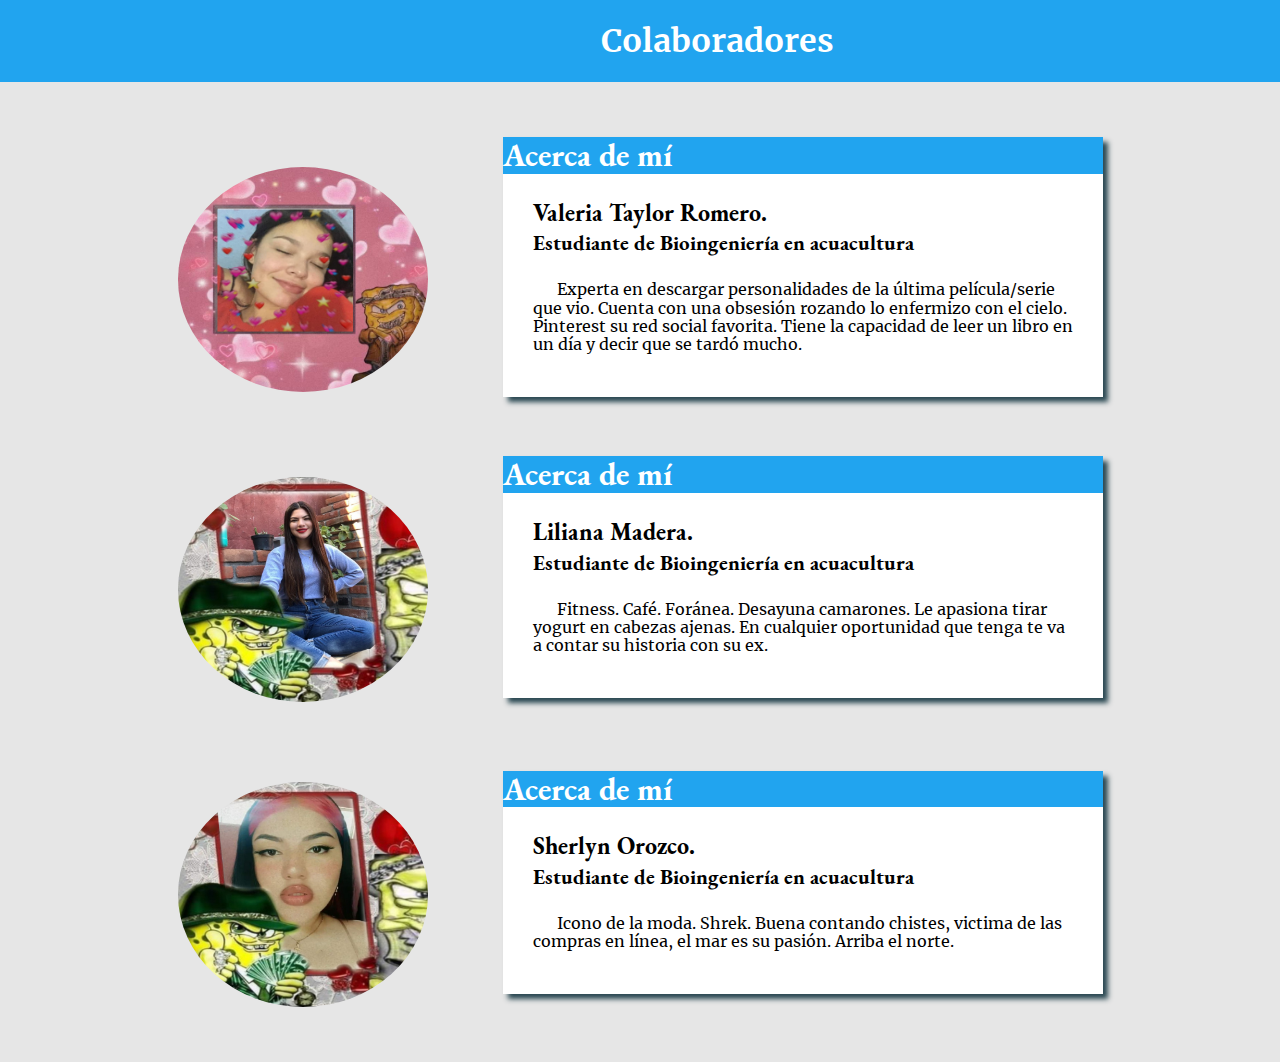
<file: contecto/index.html>
<!DOCTYPE html>
<html lang="es">
<head>
	<title></title>
	<meta charset="utf-8">
	<meta name='viewport' content='width=device-width, initial-scale=1, maximum-scale=1'>
    <!-- <meta name='google-site-verification' content='8sWEifx2zheWOcj2AIq8CI2pUSt0SeQlN_2nkFo2iJk' /> -->
 
  
 
    <meta name='robots' content='index, follow'>
	<link rel="stylesheet" type="text/css" href="CSS/fonts/fonts.css">
	<link rel="stylesheet" type="text/css" href="CSS/geofonts/flaticon.css">
	<link rel="stylesheet" type="text/css" href="CSS/icomoon.css">
	<link rel="stylesheet" type="text/css" href="CSS/normalize.css">
	<link rel="stylesheet" type="text/css" href="CSS/desing.css">
	<link rel="stylesheet" href="https://use.fontawesome.com/releases/v5.3.1/css/all.css" integrity="sha384-mzrmE5qonljUremFsqc01SB46JvROS7bZs3IO2EmfFsd15uHvIt+Y8vEf7N7fWAU" crossorigin="anonymous">
	
</head>
<body>
	<header id="header" style="background-color: #21A4EF">
		<div id="menu">
			<div id="logo">
					<a href="#">
						<figure>
							<!-- <img src="IMAGE/logo_transparent.png"> -->
						</figure>
					</a>
				<a href="#" class="ioMenuMovil" id="showMenu" onclick="displayMenu()"></a>
				<a href="#" class="ioMenuMovil" id="hideMenu" onclick="displayMenu()"></a>
			</div>

			
			
			<div style="width: 615px;">
					
					<h1 style="color: #FFFFFF">Colaboradores</h1>
					
		</div>
		

	</header>


	<main>
		<div id="perfil">
			<div id="photo">
				<figure>
					<img src="IMAGE/Perfil.jpg" >
				</figure>
			</div>
			<div id="description">
				<h2 style="background-color: #21A4EF">Acerca de mí</h2>
				<div id="borde">
					<h1>Valeria Taylor Romero.</h1>
					<h5>Estudiante de Bioingeniería en acuacultura</h5>
<p>Experta en descargar personalidades de la última película/serie que vio.  Cuenta con una obsesión rozando lo enfermizo con el cielo. Pinterest su red social favorita. Tiene la capacidad de leer un libro en un día y decir que se tardó mucho. </p>



 <div class="right-menu">
<a href="https://www.facebook.com/profile.php?id=100002451370530" style="font-size: 25px; color:#21A4EF; "><i class="fab fa-facebook-f"></i></a>
               <a href="https://www.instagram.com/?hl=es-la" style="font-size: 25px;color:#21A4EF;"><i class="fab fa-instagram"></i></a>
                <a href="https://newsroom.pinterest.com/es" style="font-size: 25px;color:#21A4EF;"><i class="fab fa-pinterest"></i></a>
                <a href="https://twitter.com/?lang=ES" style="font-size: 25px;color:#21A4EF;"><i class="fab fa-twitter"></i></a>
</div>
<br>
				</div>
			</div>
		</div>


<!------------------------------------- colaborador 3---------------------------------------->

	


<div id="perfil">
			<div id="photo">
				<figure>
					<img src="IMAGE/3.jpg" >
				</figure>
			</div>
			<div id="description">
				<h2 style="background-color: #21A4EF">Acerca de mí</h2>
				<div id="borde">
					<h1>Liliana Madera.</h1>
					<h5>Estudiante de Bioingeniería en acuacultura</h5>
<p>Fitness. Café. Foránea. Desayuna camarones. Le apasiona tirar yogurt en cabezas ajenas. En cualquier oportunidad que tenga te va a contar su historia con su ex.</p>

					



 <div class="right-menu">
<a href="https://www.facebook.com/liliana.madera.54" style="font-size: 25px; color:#21A4EF; "><i class="fab fa-facebook-f"></i></a>
                <a href="https://www.instagram.com/?hl=es-la" style="font-size: 25px;color:#21A4EF;"><i class="fab fa-instagram"></i></a>
                <a href="https://newsroom.pinterest.com/es" style="font-size: 25px;color:#21A4EF;"><i class="fab fa-pinterest"></i></a>
                <a href="https://twitter.com/?lang=ES" style="font-size: 25px;color:#21A4EF;"><i class="fab fa-twitter"></i></a>
</div>
<br>
				</div>
			</div>
		</div>

<!------------------------------------- colaborador 4---------------------------------------->



<div id="perfil">
			<div id="photo">
				<figure>
					<img src="IMAGE/4.jpg" >
				</figure>
			</div>
			<div id="description">
				<h2 style="background-color: #21A4EF">Acerca de mí</h2>
				<div id="borde">
					<h1>Sherlyn Orozco.</h1>
					<h5>Estudiante de Bioingeniería en acuacultura</h5>
<p>Icono de la moda. Shrek. Buena contando chistes, victima de las compras en línea, el mar es su pasión. Arriba el norte.</p>

					



 <div class="right-menu">
<a href="https://www.facebook.com/sherlyn.o.bernal" style="font-size: 25px; color:#21A4EF; "><i class="fab fa-facebook-f"></i></a>
                <a href="https://www.instagram.com/?hl=es-la" style="font-size: 25px;color:#21A4EF;"><i class="fab fa-instagram"></i></a>
                <a href="https://newsroom.pinterest.com/es" style="font-size: 25px;color:#21A4EF;"><i class="fab fa-pinterest"></i></a>
                <a href="https://twitter.com/?lang=ES" style="font-size: 25px;color:#21A4EF;"><i class="fab fa-twitter"></i></a>
</div>
<br>
				</div>
			</div>
		</div>








<!------------------------------------- colaborador 5---------------------------------------->





			


<!------------------------------------- colaborador 5---------------------------------------->



				
</body>
</html>
</file>
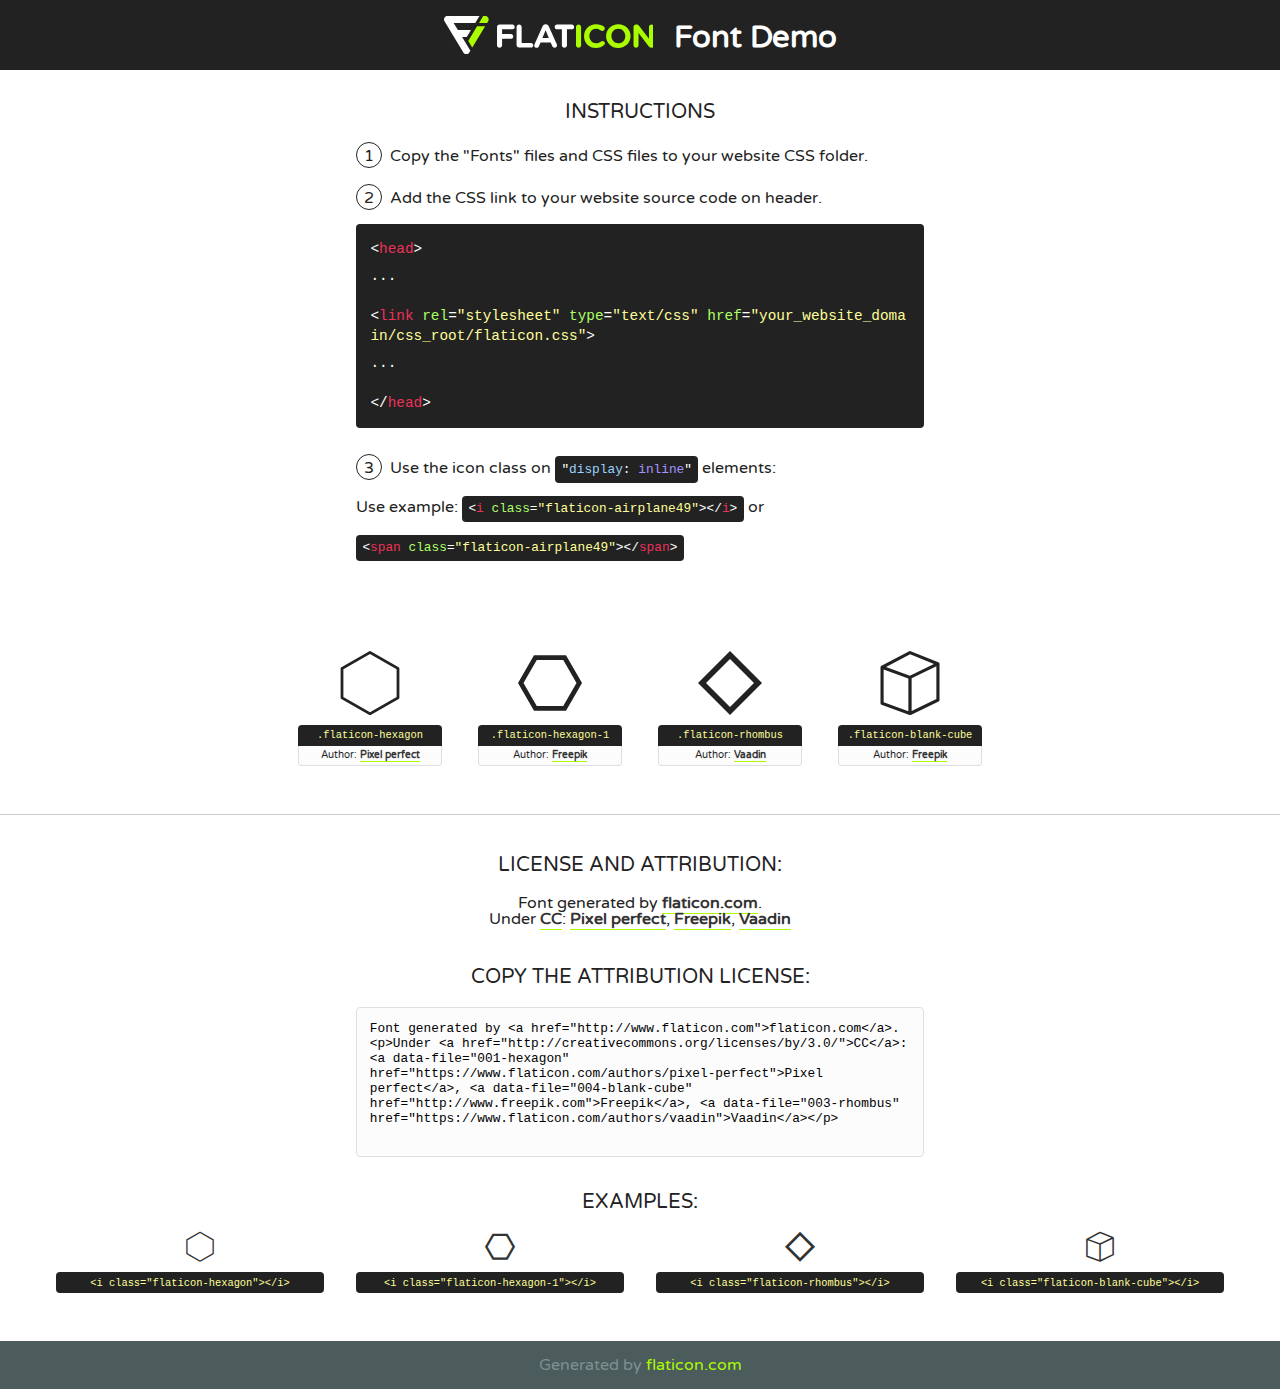
<file: contecto/CSS/geofonts/flaticon.html>
<!DOCTYPE html>
<!--
  Flaticon icon font: Flaticon
  Creation date: 09/09/2018 02:33
-->
<html>
<!DOCTYPE html>
<html>

<head>
    <title>Flaticon WebFont</title>
    <link href="http://fonts.googleapis.com/css?family=Varela+Round" rel="stylesheet" type="text/css" />
    <link rel="stylesheet" type="text/css" href="flaticon.css">
    <meta charset="UTF-8">
    <style>
    html, body, div, span, applet, object, iframe,
    h1, h2, h3, h4, h5, h6, p, blockquote, pre,
    a, abbr, acronym, address, big, cite, code,
    del, dfn, em, img, ins, kbd, q, s, samp,
    small, strike, strong, sub, sup, tt, var,
    b, u, i, center,
    dl, dt, dd, ol, ul, li,
    fieldset, form, label, legend,
    table, caption, tbody, tfoot, thead, tr, th, td,
    article, aside, canvas, details, embed, 
    figure, figcaption, footer, header, hgroup, 
    menu, nav, output, ruby, section, summary,
    time, mark, audio, video {
        margin: 0;
        padding: 0;
        border: 0;
        font-size: 100%;
        font: inherit;
        vertical-align: baseline;
    }
    /* HTML5 display-role reset for older browsers */
    article, aside, details, figcaption, figure, 
    footer, header, hgroup, menu, nav, section {
        display: block;
    }
    body {
        line-height: 1;
    }
    ol, ul {
        list-style: none;
    }
    blockquote, q {
        quotes: none;
    }
    blockquote:before, blockquote:after,
    q:before, q:after {
        content: '';
        content: none;
    }
    table {
        border-collapse: collapse;
        border-spacing: 0;
    }
    body {
        font-family: 'Varela Round', Helvetica, Arial, sans-serif;
        font-size: 16px;
        color: #222;
    }
    a {
        color: #333;
        border-bottom: 1px solid #a9fd00;
        font-weight: bold;
        text-decoration: none;
    }
    * {
        -moz-box-sizing: border-box;
        -webkit-box-sizing: border-box;
        box-sizing: border-box;
        margin: 0;
        padding: 0;
    }
    [class^="flaticon-"]:before, [class*=" flaticon-"]:before, [class^="flaticon-"]:after, [class*=" flaticon-"]:after {
        font-family: Flaticon;
        font-size: 30px;
        font-style: normal;
        margin-left: 20px;
        color: #333;
    }
    .wrapper {
        max-width: 600px;
        margin: auto;
        padding: 0 1em;
    }
    .title {
        font-size: 1.25em;
        text-align: center;
        margin-bottom: 1em;
        text-transform: uppercase;
    }
    header {
        text-align: center;
        background-color: #222;
        color: #fff;
        padding: 1em;
    }
    header .logo {
        width: 210px;
        height: 38px;
        display: inline-block;
        vertical-align: middle;
        margin-right: 1em;
        border: none;
    }
    header strong {
        font-size: 1.95em;
        font-weight: bold;
        vertical-align: middle;
        margin-top: 5px;
        display: inline-block;
    }
    .demo {
        margin: 2em auto;
        line-height: 1.25em;
    }
    .demo ul li {
        margin-bottom: 1em;
    }
    .demo ul li .num {
        color: #222;
        border-radius: 20px;
        display: inline-block;
        width: 26px;
        padding: 3px;
        height: 26px;
        text-align: center;
        margin-right: 0.5em;
        border: 1px solid #222;
    }
    .demo ul li code {
        background-color: #222;
        border-radius: 4px;
        padding: 0.25em 0.5em;
        display: inline-block;
        color: #fff;
        font-family: Consolas,Monaco,Lucida Console,Liberation Mono,DejaVu Sans Mono,Bitstream Vera Sans Mono,Courier New, monospace;
        font-weight: lighter;
        margin-top: 1em;
        font-size: 0.8em;
        word-break: break-all;
    }
    .demo ul li code.big {
        padding: 1em;
        font-size: 0.9em;
    }
    .demo ul li code .red {
        color: #EF3159;
    }
    .demo ul li code .green {
        color: #ACFF65;
    }
    .demo ul li code .yellow {
        color: #FFFF99;
    }
    .demo ul li code .blue {
        color: #99D3FF;
    }
    .demo ul li code .purple {
        color: #A295FF;
    }
    .demo ul li code .dots {
        margin-top: 0.5em;
        display: block;
    }
    #glyphs {
        border-bottom: 1px solid #ccc;
        padding: 2em 0;
        text-align: center;
    }
    .glyph {
        display: inline-block;
        width: 9em;
        margin: 1em;
        text-align: center;
        vertical-align: top;
        background: #FFF;
    }
    .glyph .glyph-icon {
        padding: 10px;
        display: block;
        font-family:"Flaticon";
        font-size: 64px;
        line-height: 1;
    }
    .glyph .glyph-icon:before {
        font-size: 64px;
        color: #222;
        margin-left: 0;
    }
    .class-name {
        font-size: 0.65em;
        background-color: #222;
        color: #fff;
        border-radius: 4px 4px 0 0;
        padding: 0.5em;
        color: #FFFF99;
        font-family: Consolas,Monaco,Lucida Console,Liberation Mono,DejaVu Sans Mono,Bitstream Vera Sans Mono,Courier New, monospace;
    }
    .author-name {
        font-size: 0.6em;
        background-color: #fcfcfd;
        border: 1px solid #DEDEE4;
        border-top: 0;
        border-radius: 0 0 4px 4px;
        padding: 0.5em;
    }
    .class-name:last-child {
        font-size: 10px;
        color:#888;
    }
    .class-name:last-child a {
        font-size: 10px;
        color:#555;
    }
    .class-name:last-child a:hover {
        color:#a9fd00;
    }
    .glyph > input {
        display: block;
        width: 100px;
        margin: 5px auto;
        text-align: center;
        font-size: 12px;
        cursor: text;
    }
    .glyph > input.icon-input {
        font-family:"Flaticon";
        font-size: 16px;
        margin-bottom: 10px;
    }
    .attribution .title {
        margin-top: 2em;
    }
    .attribution textarea {
        background-color: #fcfcfd;
        padding: 1em;
        border: none;
        box-shadow: none;
        border: 1px solid #DEDEE4;
        border-radius: 4px;
        resize: none;
        width: 100%;
        height: 150px;
        font-size: 0.8em;
        font-family: Consolas,Monaco,Lucida Console,Liberation Mono,DejaVu Sans Mono,Bitstream Vera Sans Mono,Courier New, monospace;
        -webkit-appearance: none;
    }
    .iconsuse {
        margin: 2em auto;
        text-align: center;
        max-width: 1200px;
    }
    .iconsuse:after {
        content: '';
        display: table;
        clear: both;
    }
    .iconsuse .image {
        float: left;
        width: 25%;
        padding: 0 1em;
    }
    .iconsuse .image p {
        margin-bottom: 1em;
    }
    .iconsuse .image span {
        display: block;
        font-size: 0.65em;
        background-color: #222;
        color: #fff;
        border-radius: 4px;
        padding: 0.5em;
        color: #FFFF99;
        margin-top: 1em;
        font-family: Consolas,Monaco,Lucida Console,Liberation Mono,DejaVu Sans Mono,Bitstream Vera Sans Mono,Courier New, monospace;
    }
    #footer {
        text-align: center;
        background-color: #4C5B5C;
        color: #7c9192;
        padding: 1em;
    }
    #footer a {
        border: none;
        color: #a9fd00;
        font-weight: normal;
    }
    @media (max-width: 960px) {
        .iconsuse .image {
            width: 50%;
        }
    }
    @media (max-width: 560px) {
        .iconsuse .image {
            width: 100%;
        }
    }
    </style>
</head>

<body class="characters-off">

    <header>
        <a href="http://www.flaticon.com" target="_blank" class="logo">
            <svg version="1.1" xmlns="http://www.w3.org/2000/svg" xmlns:xlink="http://www.w3.org/1999/xlink" xmlns:a="http://ns.adobe.com/AdobeSVGViewerExtensions/3.0/" viewBox="0 0 560.875 102.036" enable-background="new 0 0 560.875 102.036" xml:space="preserve">
                <defs>
                </defs>
                <g>
                    <g class="letters">
                        <path fill="#ffffff" d="M141.596,29.675c0-3.777,2.985-6.767,6.764-6.767h34.438c3.426,0,6.15,2.728,6.15,6.15
                        c0,3.43-2.724,6.149-6.15,6.149h-27.674v13.091h23.719c3.429,0,6.151,2.724,6.151,6.15c0,3.43-2.723,6.149-6.151,6.149h-23.719
                        v17.574c0,3.773-2.986,6.761-6.764,6.761c-3.779,0-6.764-2.989-6.764-6.761V29.675z"></path>
                        <path fill="#ffffff" d="M193.844,29.149c0-3.781,2.985-6.767,6.764-6.767c3.776,0,6.763,2.985,6.763,6.767v42.957h25.039
                        c3.426,0,6.149,2.726,6.149,6.153c0,3.425-2.723,6.15-6.149,6.15h-31.802c-3.779,0-6.764-2.986-6.764-6.768V29.149z"></path>
                        <path fill="#ffffff" d="M241.891,75.71l21.438-48.407c1.492-3.341,4.215-5.357,7.906-5.357h0.792
                        c3.686,0,6.323,2.017,7.815,5.357l21.439,48.407c0.436,0.967,0.701,1.845,0.701,2.723c0,3.602-2.809,6.501-6.414,6.501
                        c-3.161,0-5.269-1.845-6.499-4.655l-4.132-9.661h-27.059l-4.301,10.102c-1.144,2.631-3.426,4.214-6.237,4.214
                        c-3.517,0-6.24-2.81-6.24-6.325C241.1,77.64,241.451,76.677,241.891,75.71z M279.932,58.666l-8.521-20.297l-8.526,20.297H279.932
                        z"></path>
                        <path fill="#ffffff" d="M314.864,35.387H301.86c-3.429,0-6.239-2.813-6.239-6.238c0-3.429,2.811-6.24,6.239-6.24h39.533
                        c3.426,0,6.237,2.811,6.237,6.24c0,3.425-2.811,6.238-6.237,6.238h-13.001v42.785c0,3.773-2.99,6.761-6.764,6.761
                        c-3.779,0-6.764-2.989-6.764-6.761V35.387z"></path>
                        <path fill="#A9FD00" d="M352.615,29.149c0-3.781,2.985-6.767,6.767-6.767c3.774,0,6.761,2.985,6.761,6.767v49.024
                        c0,3.773-2.987,6.761-6.761,6.761c-3.781,0-6.767-2.989-6.767-6.761V29.149z"></path>
                        <path fill="#A9FD00" d="M374.132,53.836v-0.179c0-17.481,13.178-31.801,32.065-31.801c9.22,0,15.459,2.458,20.557,6.238
                        c1.402,1.054,2.637,2.985,2.637,5.357c0,3.692-2.985,6.59-6.681,6.59c-1.845,0-3.071-0.702-4.044-1.319
                        c-3.776-2.813-7.729-4.393-12.562-4.393c-10.364,0-17.831,8.611-17.831,19.154v0.173c0,10.542,7.291,19.329,17.831,19.329
                        c5.715,0,9.492-1.756,13.359-4.834c1.049-0.874,2.458-1.491,4.039-1.491c3.429,0,6.325,2.813,6.325,6.236
                        c0,2.106-1.056,3.78-2.282,4.834c-5.539,4.834-12.036,7.733-21.878,7.733C387.572,85.464,374.132,71.493,374.132,53.836z"></path>
                        <path fill="#A9FD00" d="M433.009,53.836v-0.179c0-17.481,13.79-31.801,32.766-31.801c18.981,0,32.592,14.143,32.592,31.628v0.173
                        c0,17.483-13.785,31.807-32.769,31.807C446.625,85.464,433.009,71.32,433.009,53.836z M484.224,53.836v-0.179
                        c0-10.539-7.725-19.326-18.626-19.326c-10.893,0-18.449,8.611-18.449,19.154v0.173c0,10.542,7.73,19.329,18.626,19.329
                        C476.676,72.986,484.224,64.378,484.224,53.836z"></path>
                        <path fill="#A9FD00" d="M506.233,29.321c0-3.774,2.99-6.763,6.767-6.763h1.401c3.252,0,5.183,1.583,7.029,3.953l26.093,34.265
                        V29.059c0-3.692,2.99-6.677,6.681-6.677c3.683,0,6.671,2.985,6.671,6.677v48.934c0,3.78-2.987,6.765-6.764,6.765h-0.436
                        c-3.257,0-5.188-1.581-7.034-3.953l-27.056-35.492v32.944c0,3.687-2.985,6.676-6.678,6.676c-3.683,0-6.673-2.989-6.673-6.676
                        V29.321z"></path>
                    </g>
                    <g class="insignia">
                        <path fill="#ffffff" d="M48.372,56.137h12.517l11.156-18.537H37.186L25.688,18.539h57.825L94.668,0H9.271
                        C5.925,0,2.842,1.801,1.198,4.716c-1.644,2.907-1.593,6.482,0.134,9.343l50.38,83.501c1.678,2.781,4.689,4.476,7.938,4.476
                        c3.246,0,6.257-1.695,7.935-4.476l2.898-4.804L48.372,56.137z"></path>
                        <g class="i">
                            <path fill="#A9FD00" d="M93.575,18.539h0.031v0.004l21.652,0.004l2.705-4.488c1.727-2.861,1.778-6.436,0.133-9.343
                            C116.454,1.801,113.371,0,110.026,0h-5.294L93.575,18.539z"></path>
                            <polygon fill="#A9FD00" points="88.291,27.356 64.725,66.486 75.519,84.404 109.942,27.356"></polygon>
                        </g>
                    </g>
                </g>
            </svg>
        </a>
        <strong>Font Demo</strong>
    </header>


    <section class="demo wrapper">

        <p class="title">Instructions</p>

        <ul>
            <li>
                <span class="num">1</span>Copy the "Fonts" files and CSS files to your website CSS folder.
            </li>
            <li>
                <span class="num">2</span>Add the CSS link to your website source code on header.
                <code class="big">
                    &lt;<span class="red">head</span>&gt;
                    <br/><span class="dots">...</span>
                    <br/>&lt;<span class="red">link</span> <span class="green">rel</span>=<span class="yellow">"stylesheet"</span> <span class="green">type</span>=<span class="yellow">"text/css"</span> <span class="green">href</span>=<span class="yellow">"your_website_domain/css_root/flaticon.css"</span>&gt;
                    <br/><span class="dots">...</span>
                    <br/>&lt;/<span class="red">head</span>&gt;
                </code>
            </li>

            <li>
                <p>
                    <span class="num">3</span>Use the icon class on <code>"<span class="blue">display</span>:<span class="purple"> inline</span>"</code> elements:
                    <br />
                    Use example: <code>&lt;<span class="red">i</span> <span class="green">class</span>=<span class="yellow">&quot;flaticon-airplane49&quot;</span>&gt;&lt;/<span class="red">i</span>&gt;</code> or <code>&lt;<span class="red">span</span> <span class="green">class</span>=<span class="yellow">&quot;flaticon-airplane49&quot;</span>&gt;&lt;/<span class="red">span</span>&gt;</code>
            </li>
        </ul>

    </section>




   <section id="glyphs">          
    
      
        <div class="glyph"><div class="glyph-icon flaticon-hexagon"></div>
            <div class="class-name">.flaticon-hexagon</div>
            <div class="author-name">Author: <a data-file="001-hexagon" href="https://www.flaticon.com/authors/pixel-perfect">Pixel perfect</a> </div> 
        </div>        
        
        <div class="glyph"><div class="glyph-icon flaticon-hexagon-1"></div>
            <div class="class-name">.flaticon-hexagon-1</div>
            <div class="author-name">Author: <a data-file="002-hexagon-1" href="http://www.freepik.com">Freepik</a> </div> 
        </div>        
        
        <div class="glyph"><div class="glyph-icon flaticon-rhombus"></div>
            <div class="class-name">.flaticon-rhombus</div>
            <div class="author-name">Author: <a data-file="003-rhombus" href="https://www.flaticon.com/authors/vaadin">Vaadin</a> </div> 
        </div>        
        
        <div class="glyph"><div class="glyph-icon flaticon-blank-cube"></div>
            <div class="class-name">.flaticon-blank-cube</div>
            <div class="author-name">Author: <a data-file="004-blank-cube" href="http://www.freepik.com">Freepik</a> </div> 
        </div>        
        

    </section>



    <section class="attribution wrapper"   style="text-align:center;">

      <div class="title">License and attribution:</div><div class="attrDiv">Font generated by <a href="http://www.flaticon.com">flaticon.com</a>. <div><p>Under <a href="http://creativecommons.org/licenses/by/3.0/">CC</a>: <a data-file="001-hexagon" href="https://www.flaticon.com/authors/pixel-perfect">Pixel perfect</a>, <a data-file="004-blank-cube" href="http://www.freepik.com">Freepik</a>, <a data-file="003-rhombus" href="https://www.flaticon.com/authors/vaadin">Vaadin</a></p>  </div>
      </div>
      <div class="title">Copy the Attribution License:</div>

    <textarea onclick="this.focus();this.select();">Font generated by &lt;a href=&quot;http://www.flaticon.com&quot;&gt;flaticon.com&lt;/a&gt;. <p>Under <a href="http://creativecommons.org/licenses/by/3.0/">CC</a>: <a data-file="001-hexagon" href="https://www.flaticon.com/authors/pixel-perfect">Pixel perfect</a>, <a data-file="004-blank-cube" href="http://www.freepik.com">Freepik</a>, <a data-file="003-rhombus" href="https://www.flaticon.com/authors/vaadin">Vaadin</a></p>  
     </textarea>

    </section>

    <section class="iconsuse">

          <div class="title">Examples:</div>            
             
            <div class="image">
                <p>
                    <i class="glyph-icon flaticon-hexagon"></i> 
                    <span>&lt;i class=&quot;flaticon-hexagon&quot;&gt;&lt;/i&gt;</span>
                </p>
            </div>
            
            <div class="image">
                <p>
                    <i class="glyph-icon flaticon-hexagon-1"></i> 
                    <span>&lt;i class=&quot;flaticon-hexagon-1&quot;&gt;&lt;/i&gt;</span>
                </p>
            </div>
            
            <div class="image">
                <p>
                    <i class="glyph-icon flaticon-rhombus"></i> 
                    <span>&lt;i class=&quot;flaticon-rhombus&quot;&gt;&lt;/i&gt;</span>
                </p>
            </div>
            
            <div class="image">
                <p>
                    <i class="glyph-icon flaticon-blank-cube"></i> 
                    <span>&lt;i class=&quot;flaticon-blank-cube&quot;&gt;&lt;/i&gt;</span>
                </p>
            </div>
                       
        </div>
                            
    </section>

<div id="footer">
    <div>Generated by <a href="http://www.flaticon.com">flaticon.com</a>
    </div>
</div>



</body>
</html>
</file>
<file: contecto/CSS/fonts/fonts.css>
@font-face {
    font-family: 'Merriweather';
    src: url('Merriweather-Light.eot');
    src: url('Merriweather-Light.eot?#iefix') format('embedded-opentype'),
        url('Merriweather-Light.woff2') format('woff2'),
        url('Merriweather-Light.woff') format('woff'),
        url('Merriweather-Light.ttf') format('truetype'),
        url('Merriweather-Light.svg#Merriweather-Light') format('svg');
    font-weight: 300;
    font-style: normal;
}

@font-face {
    font-family: 'Merriweather';
    src: url('Merriweather-Black.eot');
    src: url('Merriweather-Black.eot?#iefix') format('embedded-opentype'),
        url('Merriweather-Black.woff2') format('woff2'),
        url('Merriweather-Black.woff') format('woff'),
        url('Merriweather-Black.ttf') format('truetype'),
        url('Merriweather-Black.svg#Merriweather-Black') format('svg');
    font-weight: 900;
    font-style: normal;
}

@font-face {
    font-family: 'EB Garamond';
    src: url('EBGaramond-Italic.eot');
    src: url('EBGaramond-Italic.eot?#iefix') format('embedded-opentype'),
        url('EBGaramond-Italic.woff2') format('woff2'),
        url('EBGaramond-Italic.woff') format('woff'),
        url('EBGaramond-Italic.ttf') format('truetype'),
        url('EBGaramond-Italic.svg#EBGaramond-Italic') format('svg');
    font-weight: normal;
    font-style: italic;
}

@font-face {
    font-family: 'EB Garamond';
    src: url('EBGaramond-Medium.eot');
    src: url('EBGaramond-Medium.eot?#iefix') format('embedded-opentype'),
        url('EBGaramond-Medium.woff2') format('woff2'),
        url('EBGaramond-Medium.woff') format('woff'),
        url('EBGaramond-Medium.ttf') format('truetype'),
        url('EBGaramond-Medium.svg#EBGaramond-Medium') format('svg');
    font-weight: 500;
    font-style: normal;
}

@font-face {
    font-family: 'EB Garamond';
    src: url('EBGaramond-Regular.eot');
    src: url('EBGaramond-Regular.eot?#iefix') format('embedded-opentype'),
        url('EBGaramond-Regular.woff2') format('woff2'),
        url('EBGaramond-Regular.woff') format('woff'),
        url('EBGaramond-Regular.ttf') format('truetype'),
        url('EBGaramond-Regular.svg#EBGaramond-Regular') format('svg');
    font-weight: normal;
    font-style: normal;
}

@font-face {
    font-family: 'Merriweather';
    src: url('Merriweather-Bold.eot');
    src: url('Merriweather-Bold.eot?#iefix') format('embedded-opentype'),
        url('Merriweather-Bold.woff2') format('woff2'),
        url('Merriweather-Bold.woff') format('woff'),
        url('Merriweather-Bold.ttf') format('truetype'),
        url('Merriweather-Bold.svg#Merriweather-Bold') format('svg');
    font-weight: bold;
    font-style: normal;
}

@font-face {
    font-family: 'EB Garamond';
    src: url('EBGaramond-Bold.eot');
    src: url('EBGaramond-Bold.eot?#iefix') format('embedded-opentype'),
        url('EBGaramond-Bold.woff2') format('woff2'),
        url('EBGaramond-Bold.woff') format('woff'),
        url('EBGaramond-Bold.ttf') format('truetype'),
        url('EBGaramond-Bold.svg#EBGaramond-Bold') format('svg');
    font-weight: bold;
    font-style: normal;
}

@font-face {
    font-family: 'Merriweather';
    src: url('Merriweather-Regular.eot');
    src: url('Merriweather-Regular.eot?#iefix') format('embedded-opentype'),
        url('Merriweather-Regular.woff2') format('woff2'),
        url('Merriweather-Regular.woff') format('woff'),
        url('Merriweather-Regular.ttf') format('truetype'),
        url('Merriweather-Regular.svg#Merriweather-Regular') format('svg');
    font-weight: normal;
    font-style: normal;
}

@font-face {
    font-family: 'Merriweather';
    src: url('Merriweather-Italic.eot');
    src: url('Merriweather-Italic.eot?#iefix') format('embedded-opentype'),
        url('Merriweather-Italic.woff2') format('woff2'),
        url('Merriweather-Italic.woff') format('woff'),
        url('Merriweather-Italic.ttf') format('truetype'),
        url('Merriweather-Italic.svg#Merriweather-Italic') format('svg');
    font-weight: normal;
    font-style: italic;
}
</file>
<file: contecto/CSS/geofonts/flaticon.css>
/*
  	Flaticon icon font: Flaticon
  	Creation date: 09/09/2018 02:33
  	*/

@font-face {
  font-family: "Flaticon";
  src: url("./Flaticon.eot");
  src: url("./Flaticon.eot?#iefix") format("embedded-opentype"),
       url("./Flaticon.woff") format("woff"),
       url("./Flaticon.ttf") format("truetype"),
       url("./Flaticon.svg#Flaticon") format("svg");
  font-weight: normal;
  font-style: normal;
}

@media screen and (-webkit-min-device-pixel-ratio:0) {
  @font-face {
    font-family: "Flaticon";
    src: url("./Flaticon.svg#Flaticon") format("svg");
  }
}

[class^="flaticon-"]:before, [class*=" flaticon-"]:before,
[class^="flaticon-"]:after, [class*=" flaticon-"]:after {   
  font-family: Flaticon;
        font-size: 20px;
font-style: normal;
margin-left: 20px;
}

.flaticon-hexagon:before
{
  content: "\f100";
}

.flaticon-hexagon-1:before
{
  content: "\f101";
}

.flaticon-rhombus:before
{
  content: "\f102";
}

.flaticon-blank-cube:before
{
  content: "\f103";
}
</file>
<file: contecto/CSS/icomoon.css>
@font-face {
  font-family: 'icomoon';
  src:  url('fonts/icomoon.eot?cmvdu7');
  src:  url('fonts/icomoon.eot?cmvdu7#iefix') format('embedded-opentype'),
    url('fonts/icomoon.ttf?cmvdu7') format('truetype'),
    url('fonts/icomoon.woff?cmvdu7') format('woff'),
    url('fonts/icomoon.svg?cmvdu7#icomoon') format('svg');
  font-weight: normal;
  font-style: normal;
}

[class^="icon-"], [class*=" icon-"] {
  /* use !important to prevent issues with browser extensions that change fonts */
  font-family: 'icomoon' !important;
  speak: none;
  font-style: normal;
  font-weight: normal;
  font-variant: normal;
  text-transform: none;
  line-height: 1;

  /* Better Font Rendering =========== */
  -webkit-font-smoothing: antialiased;
  -moz-osx-font-smoothing: grayscale;
}

.icon-add:before {
  content: "\e145";
}
.icon-arrow_forward:before {
  content: "\e5c8";
}
.icon-flag:before {
  content: "\e153";
}
.icon-change_history:before {
  content: "\e86b";
}
.icon-check:before {
  content: "\e5ca";
}
.icon-check_box_outline_blank:before {
  content: "\e835";
}
.icon-close:before {
  content: "\e5cd";
}
.icon-wb_cloudy:before {
  content: "\e42d";
}
.icon-dehaze:before {
  content: "\e3c7";
}
.icon-details:before {
  content: "\e3c8";
}
.icon-http:before {
  content: "\e902";
}
.icon-label_outline:before {
  content: "\e893";
}
.icon-menu:before {
  content: "\e5d2";
}
.icon-radio_button_unchecked:before {
  content: "\e836";
}
.icon-priority_high:before {
  content: "\e645";
}
.icon-public:before {
  content: "\e80b";
}
.icon-school:before {
  content: "\e80c";
}
.icon-subdirectory_arrow_right:before {
  content: "\e5da";
}
.icon-instagram:before {
  content: "\e909";
  color: #e4405f;
}
.icon-linkedin:before {
  content: "\e901";
  color: #0077b5;
}
.icon-twitter2:before {
  content: "\e903";
  color: #1da1f2;
}
</file>
<file: contecto/CSS/desing.css>
*
{
	margin: 0;
	padding: 0px;
	box-sizing: border-box;
}

body
{
	font-family: 'Merriweather';
	font-size: 16px;
	background: rgb(230,230,230);
}

header
{
	width: 100%;
	height: auto;
	background: rgb(21,54,65);
}


header #menu
{
	width: 90%;
	max-width: 1700px;
	margin: 0 auto;
	display: flex;
	flex-direction: row;
	justify-content: space-between;
	align-items: center;
}

#menu #logo figure
{
	width: 150px;
	height: 50px;
	margin: 1em 0 1em 0;
}

#menu #logo figure img
{
	width: 100%;
	height: 100%;
}

#menu #logo a:nth-of-type(2),
#menu #logo a:nth-of-type(3)
{
	position: absolute;
	top: 0;
	margin-left: 83%;
	margin-top: 1em;
	text-decoration: none;
	color: rgb(148,207,201);
}

#menu #logo a:nth-of-type(2):before
{
	font-family: 'icomoon';
	content: "\e5d2";
	font-size: 2.7em;
}

#menu #logo a:nth-of-type(3):before
{
	font-family: 'icomoon';
	content: "\e5cd";
	font-size: 2.7em;
	display: none;
}

#menu #card_menu
{
	position: absolute;
	top: 82px;
	width: 90%;
	height: auto;
	background: rgba(21,54,65,.9);
	padding: 2em;
	display: none;
}

#menu #card_menu #enlaces
{
	display: flex;
	flex-direction: column;
	justify-content: space-between;
	align-items: center;
	height: 300px;
}

#menu #card_menu #enlaces a
{
	color: rgb(148,207,201);
	text-decoration: none;
	font-family: 'EB Garamond';
	font-size: 1.3em;
}

main
{
	width: 90%;
	margin: 0 auto;
	max-width: 1000px;
	height: auto;
	margin-top: 55px;
}

main #perfil
{
	display: flex;
	flex-direction: column;
	justify-content: space-between;
	align-items: center;
	margin-bottom: 55px;
}

main #perfil #photo
{
	padding-bottom: 50px;
}

main #perfil #photo figure
{
	height: 300px;
	width: 300px;
}

main #perfil #photo figure img
{
	height: 100%;
	width: 100%;
	border-radius: 50%;
}


main #perfil #description h2
{
	font-family: 'EB Garamond';
	font-size: 2em;
	display: inline;
	background: rgb(21,54,65);
	color: white;
}


main #perfil #description #borde
{
	border: 1px solid;
	border-color: rgb(21,54,65)
	rgb(21,54,65) rgb(71,153,183) rgb(71,153,183);
	background: white;
}

main #perfil #description #borde >*
{
	width: 90%;
	margin: 0 auto;
}

main #perfil #description h1
{
	font-family: 'EB Garamond';
	font-size: 1.5em;
	padding-top: 25px;
	padding-bottom: 5px;
}

main #perfil #description h5
{
	font-family: 'EB Garamond';
	font-size: 1.3em;
	padding-bottom: 25px;
}

main #perfil #description p
{
	text-indent: 1.5em;
	padding-bottom: 25px;
}

main #experiencia
{
	background: white;
	display: flex;
	flex-direction: column;
	justify-content: space-between;
	padding-bottom: 35px;
	margin-bottom: 55px;
	box-shadow: 3px 3px 3px rgba(21,54,65,.9);
}

main #experiencia #academica h2
{
	font-family: 'EB Garamond';
	font-size: 2em;
	display: inline;
	padding: 0;
	background: rgb(21,54,65);
	color: white;
}

main #experiencia #academica .itemsAcademica
{
	padding-top: 55px;
	width: 90%;
	margin: 0 auto;
}

main #experiencia #academica .itemsAcademica h4
{
	font-family: 'EB Garamond';
	font-size: 1.3em;
}

main #experiencia #academica .itemsAcademica h4:before
{
	font-family: 'icomoon';
	content: "\e80c";
	font-size: .9em;
	margin-right: 5px;
	color: rgb(71,153,183);
}

main #experiencia #academica .itemsAcademica h5
{
	font-family: 'EB Garamond';
	font-size: 1.2em;
	padding-top: 25px;
	text-indent: 23px;
}

main #experiencia #academica .itemsAcademica h5 a
{
	color: black;
}

main #proyectos
{
	padding-bottom: 35px;
	margin-bottom: 55px;
	background: white;
	box-shadow: 3px 3px 3px rgba(21,54,65,.9);
}

main #proyectos h2
{
	font-family: 'EB Garamond';
	font-size: 2em;
	display: inline;
	background: rgb(21,54,65);
	color: white;
}

main #proyectos #proyectosContainer
{
	display: flex;
	flex-direction: row;
	flex-wrap: wrap;
	justify-content: space-around;
	padding-top: 45px;
}

main #proyectos #proyectosContainer .itemsProyectos
{
	width: 40%;
	padding-bottom: 25px;
}

main #proyectos #proyectosContainer .itemsProyectos figure
{
	height: 150px;
	padding-bottom: 10px;
}

main #proyectos #proyectosContainer .itemsProyectos figure img
{
	width: 100%;
	height: 100%;
}

main #proyectos #proyectosContainer .itemsProyectos a
{
	text-decoration: none;
}

main #proyectos #proyectosContainer .itemsProyectos h4
{
	color: black;
}

main #habilidadesCompetencias
{
	display: flex;
	flex-direction: column;
	justify-content: space-between;
}

main #habilidadesCompetencias #habilidades
{
	padding-bottom: 35px;
	margin-bottom: 55px;
}

main #habilidadesCompetencias #habilidades h2#hab
{
	font-family: 'EB Garamond';
	font-size: 2em;
	display: inline;
	padding: 0;
	background: rgb(21,54,65);
	color: white;
}

main #habilidadesCompetencias #habilidades #container
{
	display: flex;
	flex-direction: column;
	justify-content: space-between;
}

main #habilidadesCompetencias #habilidades #container h2
{
	font-family: 'EB Garamond';
	font-size: 1.5em;
	display: inline;
	color: black;
	padding-top: 45px;
	padding-bottom: 15px;
}

main #habilidadesCompetencias #habilidades #container #itemsHabilidades1
{
	border: 3px solid black;
	padding-bottom: 30px;
	background: white;
}

main #habilidadesCompetencias #habilidades #container #itemsHabilidades1 h4
{
	padding-top: 30px;
	padding-bottom: 5px;
	margin-left: 10%;
	display: inline-block;
}

main #habilidadesCompetencias #habilidades #container #itemsHabilidades1 p
{
	display: inline-block;
	float: right;
	margin-right: 10%;
	margin-top: 30px;
}

main #habilidadesCompetencias #habilidades #container #itemsHabilidades1 p:after,
main #habilidadesCompetencias #habilidades #container #itemsHabilidades1 p:before
{
	content: '';
	clear: both;
}

.skills
{
	width: 80%;
	padding: 1px;
	margin: 0 auto;
	border: 3px solid rgb(34,85,110);
	border-radius: 25px;
	background: white;
}

.skills_level
{
	background: rgb(71,153,183);
	width: 100%;
	height: 10px;
	border-radius: 5px;
}

.barra1
{
	width: 75%;
	position: relative;
}

.barra2
{
	width: 70%;
	position: relative;
}

.barra3
{
	width: 70%;
	position: relative;
}

.barra4
{
	width: 30%;
	position: relative;
}

.barra5
{
	width: 40%;
	position: relative;
}

.barra6
{
	width: 40%;
	position: relative;
}

.barra7
{
	width: 55%;
	position: relative;
}

main #habilidadesCompetencias #habilidades #container #itemsHabilidades2
{
	border: 3px solid black;
	padding-bottom: 30px;
	position: relative;
	background: white;
}

main #habilidadesCompetencias #habilidades #container #itemsHabilidades2 h4
{
	padding-top: 30px;
	padding-bottom: 5px;
	margin-left: 10%;
	display: inline-block;
}

main #habilidadesCompetencias #habilidades #container #itemsHabilidades2 p
{
	display: inline-block;
	float: right;
	margin-right: 10%;
	margin-top: 30px;
}

main #habilidadesCompetencias #habilidades #container #itemsHabilidades2 p:after,
main #habilidadesCompetencias #habilidades #container #itemsHabilidades2 p:before
{
	content: '';
	clear: both;
}

.barra8
{
	width: 75%;
	position: relative;
}

.barra9
{
	width: 45%;
	position: relative;
}

.barra10
{
	width: 60%;
	position: relative;
}

.barra11
{
	width: 60%;
	position: relative;
}

.barra12
{
	width: 35%;
	position: relative;
}

main #habilidadesCompetencias #competencias
{
	padding-bottom: 35px;
	margin-bottom: 55px;
	box-shadow: 3px 3px 3px rgba(21,54,65,.9);
	background: white;
}

main #habilidadesCompetencias #competencias h2
{
	font-family: 'EB Garamond';
	font-size: 2em;
	display: inline;
	padding: 0;
	background: rgb(21,54,65);
	color: white;
}

main #habilidadesCompetencias #competencias #itemsCompetencias
{
	display: flex;
	flex-direction: row;
	justify-content: space-between;
	align-items: flex-end;
	width: 70%;
	margin: 0 auto;
	margin-top: 55px;
}

#group1,
#group2
{
	display: flex;
	flex-direction: column;
	justify-content: space-between;
	align-items: flex-start;
	width: 100%;
	height: 150px;
	font-size: 1em;
}

main #habilidadesCompetencias #competencias #itemsCompetencias p:before
{
	font-family: 'icomoon';
	content: "\e5c8";
	margin-right: 5px;
	color: rgb(148,207,201);
}

footer
{
	width: 100%;
	height: auto;
	background: black;
}

footer #rrss
{
	display: flex;
	flex-direction: row;
	justify-content: space-between;
	align-items: center;
	width: 70%;
	margin: 0 auto;
	padding-bottom: 25px;
}

footer #rrss a
{
	font-size: 2.5em;
	text-decoration: none;
}

footer #rrss a:nth-of-type(1)::before
{
	font-family: 'icomoon';
	content: "\e903";
	color: #1da1f2;
}

footer #rrss a:nth-of-type(2)::before
{
	font-family: 'icomoon';
	content: "\e909";
	color: #e4405f;
}

footer #rrss a:nth-of-type(3)::before
{
	font-family: 'icomoon';
	content: "\e901";
	color: #0077b5;
}

footer #rrss a:nth-of-type(4)
{
	color: #F8931F;
}

footer p
{
	text-align: center;
	color: white;
}

footer p:nth-of-type(1)
{
	font-size: 1em;
	padding-top: 25px;
	padding-bottom: 15px;
}

footer p:nth-of-type(2)
{
	font-size: .8em;
}

@media screen and (min-width: 600px)
{
	
}

@media screen and (min-width: 767px)
{
	#menu #logo
	{
		z-index: 100;
	}

	#menu #card_menu
	{
		top: 0;
		height: 82px;
		padding:0;
		background: none;
		display: inline-block;
	}

	#menu #card_menu #enlaces
	{
		flex-direction: row;
		justify-content: flex-end;
		align-items: center;
		height: 82px;
	}

	#menu #card_menu #enlaces a
	{
		font-size: 1em;
		margin-left: 0.1em;
		padding: 32px 3px 32px 3px;
	}

	#menu #card_menu #enlaces a:hover
	{
		background: rgb(148,207,201);
		color: rgb(21,54,65);
	}

	#menu #logo a:nth-of-type(2):before
	{
		display: none;
	}

}

@media screen and (min-width: 950px)
{

	#menu #card_menu #enlaces a
	{
		font-size: 1.3em;
		margin-left: 0.1em;
		padding: 30px 3px 30px 3px;
	}

	main
	{
		width: 100%;
		padding-top: 0px;
	}

	main #perfil
	{
		flex-direction: row;
		justify-content: space-around;
		padding-bottom: 0px;
	}

	main #perfil #photo
	{
		padding-bottom: 0px;
	}

	main #perfil #photo figure
	{
		height: 250px;
		width: 250px;
		padding-top: 25px;
	}

	main #perfil #description
	{
		width: 60%;
		box-shadow: 5px 5px 5px rgba(21,54,65,.9);
	}


	main #perfil #description h2
	{
		display: block;
	}


	main #perfil #description #borde
	{
		width: 100%;
		margin: 0 auto;
		border: none;
	}

	main #expereienciaProyectos
	{
		display: flex;
		flex-direction: row;
		justify-content: space-around;
		align-items: flex-start;
		width: 95%;
		margin: 0 auto;
	}

	main #experiencia
	{
		padding-bottom: 55px;
		width: 45%;
	}

	main #proyectos
	{
		width: 45%;
		padding-bottom: 55px;
	}

	main #proyectos h2
	{
		font-family: 'EB Garamond';
		font-size: 2em;
		display: inline;
		background: rgb(21,54,65);
		color: white;
	}

	main #proyectos #proyectosContainer
	{
		padding-top: 55px;
	}

	main #habilidadesCompetencias #habilidades
	{
		padding-bottom: 55px;
		width: 95%;
		margin: 0 auto;
	}

	main #habilidadesCompetencias #habilidades #container
	{
		flex-direction: row;
		justify-content: space-around;
		padding-top: 75px;
		position: relative;
	}

	main #habilidadesCompetencias #habilidades #container h2
	{
		padding-bottom: 15px;
		position: absolute;
		top: 0;
	}

	main #habilidadesCompetencias #habilidades #container h2:nth-of-type(1)
	{
		left: 5%;
	}

	main #habilidadesCompetencias #habilidades #container h2:nth-of-type(2)
	{
		left: 55%;
	}

	main #habilidadesCompetencias #habilidades #container #itemsHabilidades1
	{
		width: 43%;
	}

	main #habilidadesCompetencias #habilidades #container #itemsHabilidades2
	{
		width: 43%;
	}

	main #habilidadesCompetencias #competencias
	{
		padding-bottom: 35px;
		width: 95%;
		margin: 0 auto;
		margin-bottom: 55px;
	}

	main #habilidadesCompetencias #competencias #itemsCompetencias p
	{
		font-size: 1.3em;
	}

	main #habilidadesCompetencias #competencias #itemsCompetencias p:before
	{
		font-size: 1.3em;
	}

	footer #rrss
	{
		width: 30%;
	}

	footer #rrss a
	{
		font-size: 3.5em;
	}
}
</file>
